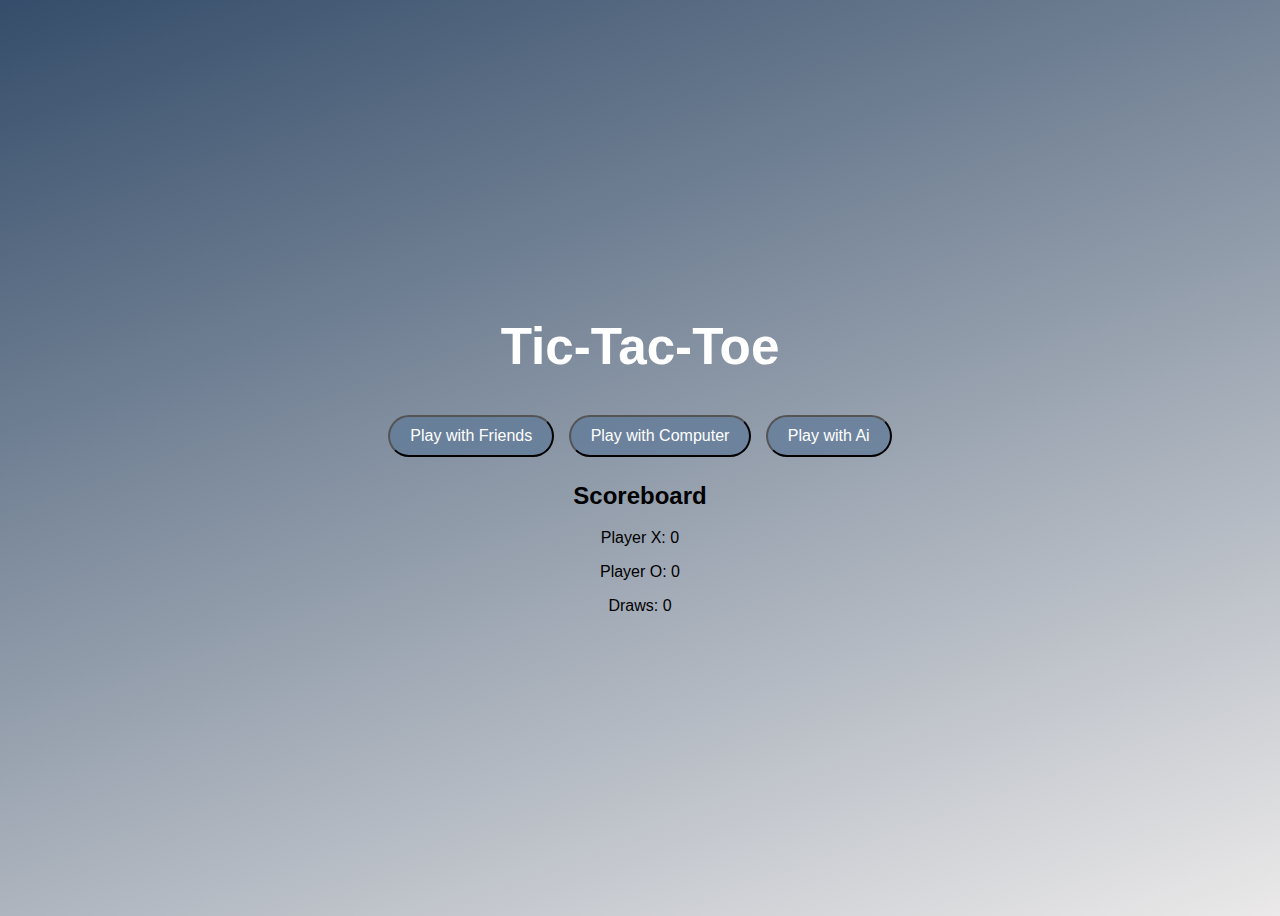
<file: index.html>
<!DOCTYPE html>
<html lang="en">
<head>
    <meta charset="UTF-8">
    <meta name="viewport" content="width=device-width, initial-scale=1.0">
    <title>Tic-Tac-Toe</title>
    <link rel="stylesheet" href="style.css">
    <link rel="stylesheet" href="main.css"> 
</head>
<body>
    <div class="container">
        <h1>Tic-Tac-Toe</h1>
        <div id="mode-selection">
            <button id="two-player">Play with Friends</button>
            <button id="play-with-computer">Play with Computer</button>
             <button id="play-with-ai"><a href="https://ai-tictactoegame.vercel.app/
" style="text-decoration: none;color:rgb(255, 255, 255)">Play with Ai</a> </button>
            
        </div>
        <div id="game-board" class="board" style="display: none;">
            <div class="cell" data-index="0"></div>
            <div class="cell" data-index="1"></div>
            <div class="cell" data-index="2"></div>
            <div class="cell" data-index="3"></div>
            <div class="cell" data-index="4"></div>
            <div class="cell" data-index="5"></div>
            <div class="cell" data-index="6"></div>
            <div class="cell" data-index="7"></div>
            <div class="cell" data-index="8"></div>
        </div>
        <button id="restart-button" style="display: none;">Restart Game</button>
        <div id="status"></div>
        <div id="scoreboard">
            <h2>Scoreboard</h2>
            <p>Player X: <span id="scoreX">0</span></p>
            <p>Player O: <span id="scoreO">0</span></p>
            <p>Draws: <span id="scoreDraw">0</span></p>
           
        </div>
    </div>
    <script src="script.js"></script>
     <script>
        function loadReactApp() {
            const script = document.createElement("script");
            script.src = "main.js"; 
            document.body.appendChild(script);
        }
    </script>
</body>
</html>
</file>
<file: style.css>
body {
    font-family: Arial, sans-serif;
    display: flex;
    justify-content: center;
    align-items: center;
    height: 100vh;
    background:linear-gradient(160deg,#354d6a,#e7e5e5d0);
  }
  
  .container {
    text-align: center;
  }
  
  .board {
    display: grid;
    grid-template-columns: repeat(3, 100px);
    grid-template-rows: repeat(3, 100px);
    gap: 5px;
    margin: 20px auto;
  }
  
  .cell {
    width: 100px;
    height: 100px;
    background-color: white;
    border: 2px solid #333;
    display: flex;
    justify-content: center;
    align-items: center;
    font-size: 2em;
    cursor: pointer;
    transition: transform 0.2s;
    perspective: 1000px; /* For 3D effect */
  }
  
  .cell:hover {
    background-color: #e0e0e0;
  }
  
  .cell:active {
    transform: scale(0.9) rotateY(20deg);
  }
  
  #status {
    margin-top: 20px;
    font-size: 1.2em;
  }
  
  button {
    padding: 10px 20px;
    font-size: 1em;
    cursor: pointer;
    margin: 5px;
    background-color: #5e7897b6;
    color: white;
    border-radius: 100px;
  }
  
  #scoreboard {
    margin-top: 20px;
  }
</file>
<file: main.css>
#root{margin:0 auto;max-width:1280px;padding:1rem}#root,.App{text-align:center}.game .game-table{display:grid;grid-template-columns:repeat(3,1fr)}.game .game-table .game-box{align-items:center;border:3px solid var(--color-secondary);color:#f0f8ff;display:flex;font-size:8em;height:150px;justify-content:center;width:150px}@media(max-width:768px){.game .game-table .game-box{font-size:6em;height:100px;width:100px}}.game .game-table .game-box p{margin:0;padding:0}.game .game-table>:nth-child(-n+3){border-top-color:#0000}.game .game-table>:nth-last-child(-n+3){border-bottom-color:#0000}.game .game-table>:nth-child(3n+1){border-left-color:#0000}.game .game-table>:nth-last-child(3n+1){border-right-color:#0000}.processing{cursor:wait;opacity:.5}.game-table.game-over .game-box p{opacity:.5}.game-table.game-over .winned p{animation-duration:.45s;animation-iteration-count:3;animation-name:blink;opacity:1}@keyframes blink{0%{opacity:0}to{opacity:1}}.game-table.game-over.draw .game-box p{animation-duration:.45s;animation-iteration-count:3;animation-name:half-blink}@keyframes half-blink{0%{opacity:0}to{opacity:.5}}.level{align-items:center;display:flex;flex-grow:1;flex-wrap:wrap;gap:20px;justify-content:center;margin-bottom:10%;max-width:460px}@media screen and (max-width:768px){.level{max-width:310px}}.level .level-btn{align-items:center;background-color:#385271e3;border:2px solid #fff;border-radius:5px;color:#fff;cursor:pointer;display:flex;justify-content:center;min-width:125px;padding:10px 20px;transition:all .3s ease}.level .level-btn.active,.level .level-btn:hover{background-color:hsla(0,4%,90%,.816);color:#000}.results-container{display:grid;grid-template-columns:repeat(3,1fr);margin-top:2rem}.results-container .result-box{font-family:Courier New,Courier,monospace}.results-container .result-box h3{margin:0 0 5px;padding-bottom:5px}.reset{margin-top:10%}.reset,.reset .reset-btn{display:flex;justify-content:center}.reset .reset-btn{align-items:center;background-color:#fff;border:2px solid #fff;border-radius:5px;color:#000;cursor:pointer;min-width:125px;padding:10px 20px;transition:all .3s ease}.reset .reset-btn:active{background-color:#000;color:#fff}@media(prefers-color-scheme:dark){:root{--color-primary:#000;--color-secondary:#fff}}@media(prefers-color-scheme:light){:root{--color-primary:#fff;--color-secondary:#000}}body{align-items:center;background:linear-gradient(160deg,#354d6a,hsla(0,4%,90%,.816));display:flex;font-family:Arial,sans-serif;height:100vh;justify-content:center}body h1{color:#fff;font-size:3.2em;line-height:1.1}
/*# sourceMappingURL=main.db87a9c1.css.map*/
</file>
